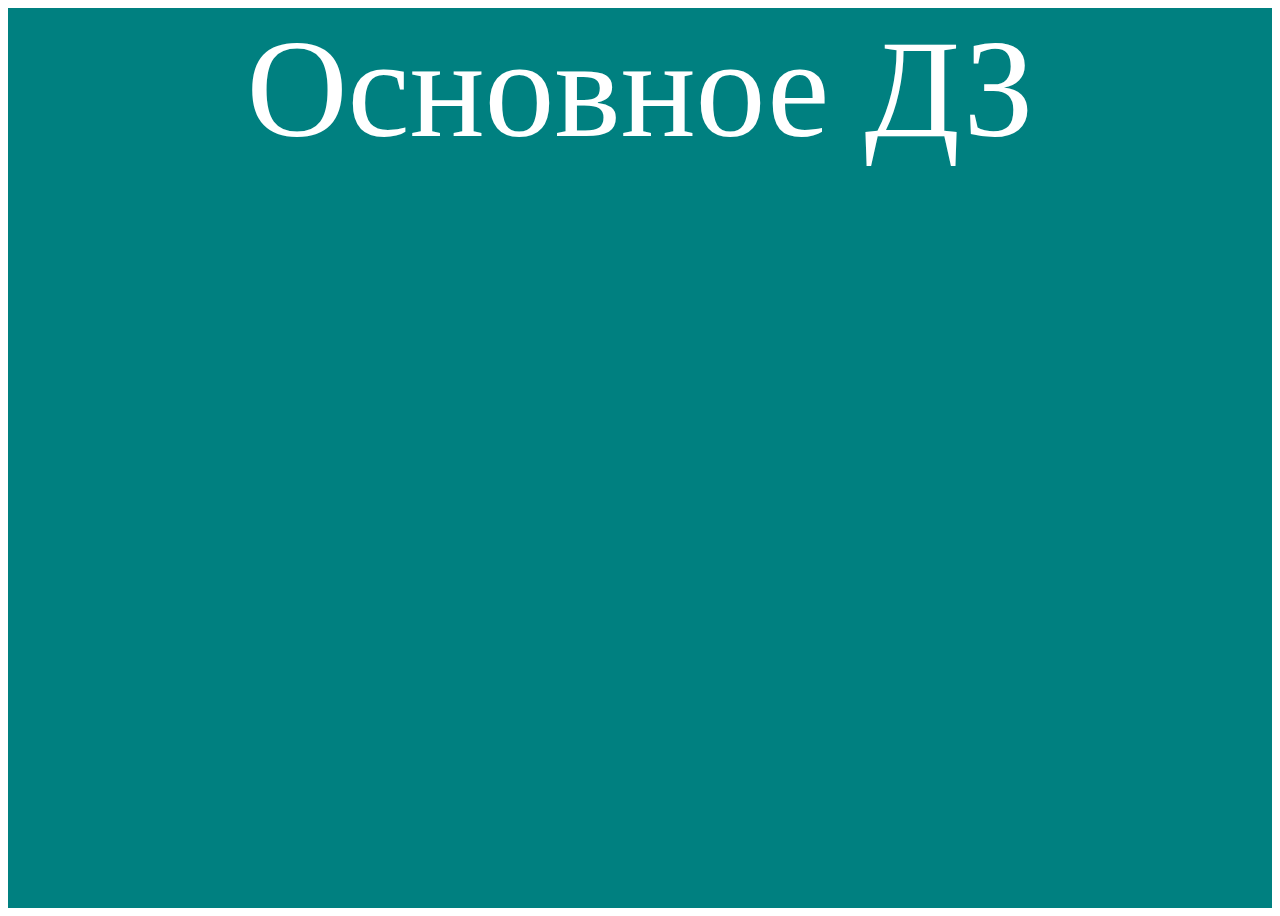
<file: module_01/index.html>
<!DOCTYPE html>
<html lang="en">
<head>
    <meta charset="UTF-8">
    <meta name="viewport" content="width=device-width, initial-scale=1.0">
    <meta http-equiv="X-UA-Compatible" content="ie=edge">
    <title>Домашка Сережи 1</title>
</head>
<body>
    <div style="position: relative; width: 100%; height: 100vh; background-color: teal; color: #fff; font-size: 140px; text-align: center; vertical-align: middle;">
    Основное ДЗ
    </div>
    <script src="homework_1.js"></script>
</body>

</html>
</file>
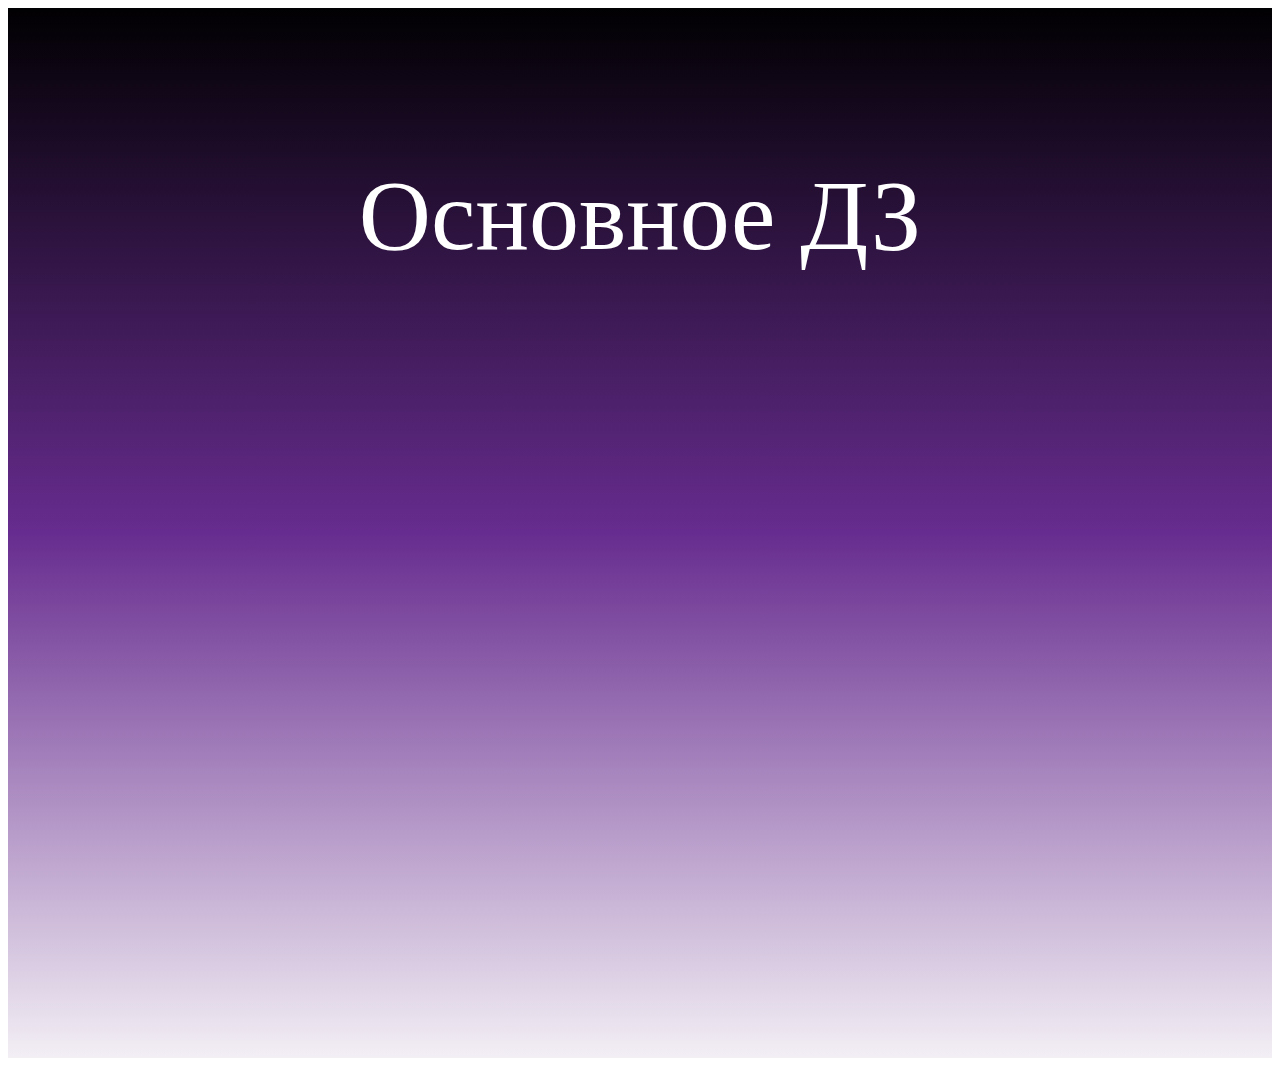
<file: module_02/index.html>
<!DOCTYPE html>
<html lang="en">
<head>
    <meta charset="UTF-8">
    <meta name="viewport" content="width=device-width, initial-scale=1.0">
    <meta http-equiv="X-UA-Compatible" content="ie=edge">
    <title>Домашка Сережи 2</title>
</head>
<body>
    <div style="position: relative; width: 100%; height: 100vh; background: linear-gradient(#010002, #672c8f, #f3eff5); color: #fff; font-size: 100px; text-align: center; padding-top: 150px;">
    Основное ДЗ
    </div>
    <script src="script.js"></script>
</body>

</html>
</file>
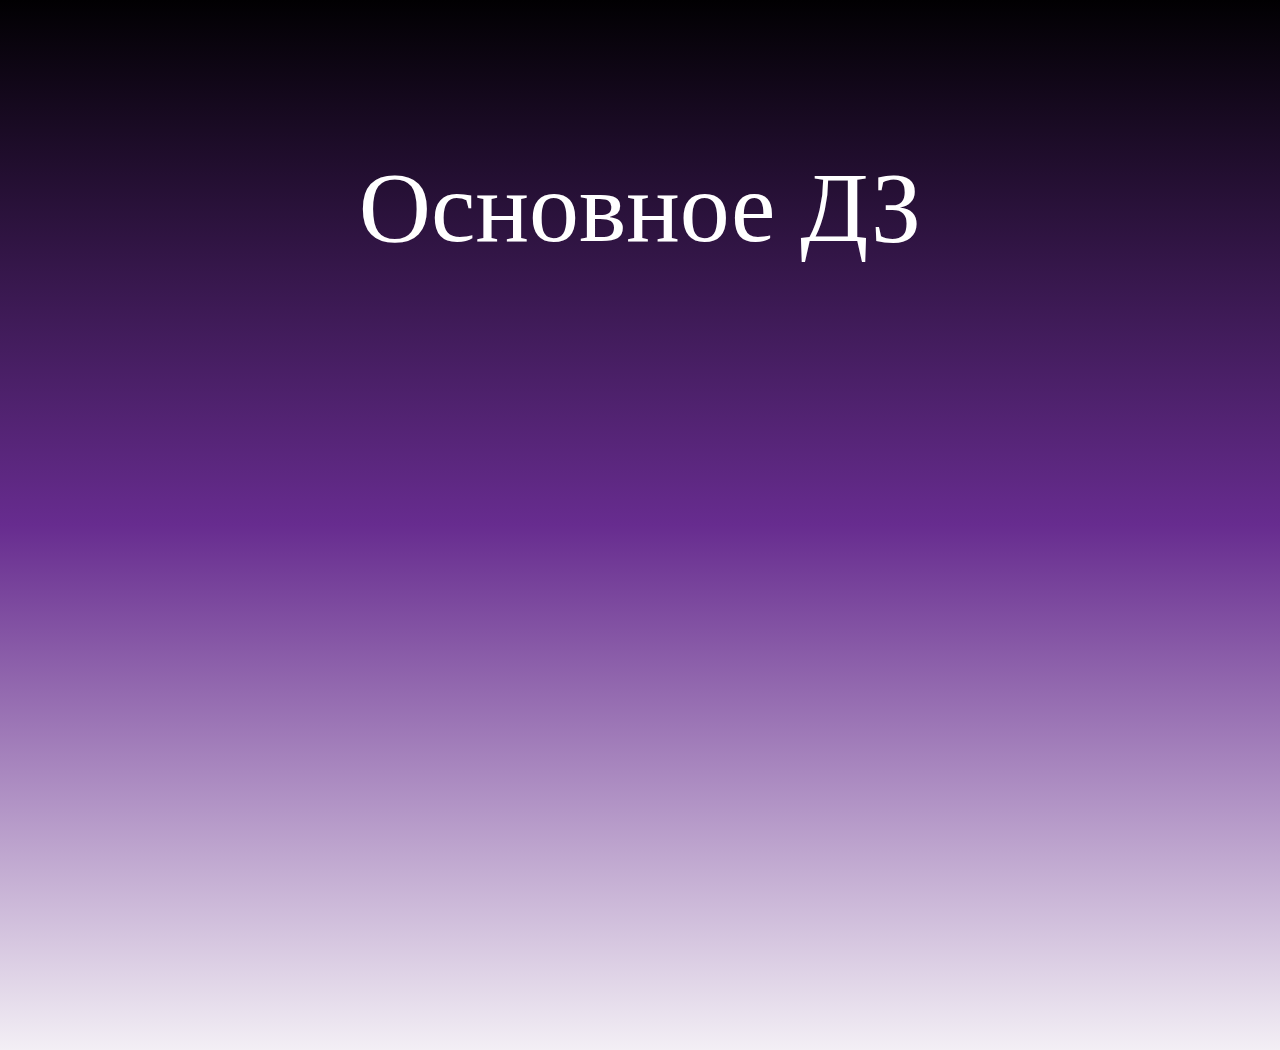
<file: module_03/index.html>
<!DOCTYPE html>
<html lang="en">
<head>
    <meta charset="UTF-8">
    <meta name="viewport" content="width=device-width, initial-scale=1.0">
    <meta http-equiv="X-UA-Compatible" content="ie=edge">
    <title>Домашка Сережи 3</title>
</head>
<body style="margin: 0px">
    <div style="position: relative; width: 100%; height: 100vh; background: linear-gradient(#010002, #672c8f, #f3eff5); color: #fff; font-size: 100px; text-align: center; padding-top: 150px;">
    Основное ДЗ
    </div>
    <script src="script.js"></script>
</body>

</html>
</file>
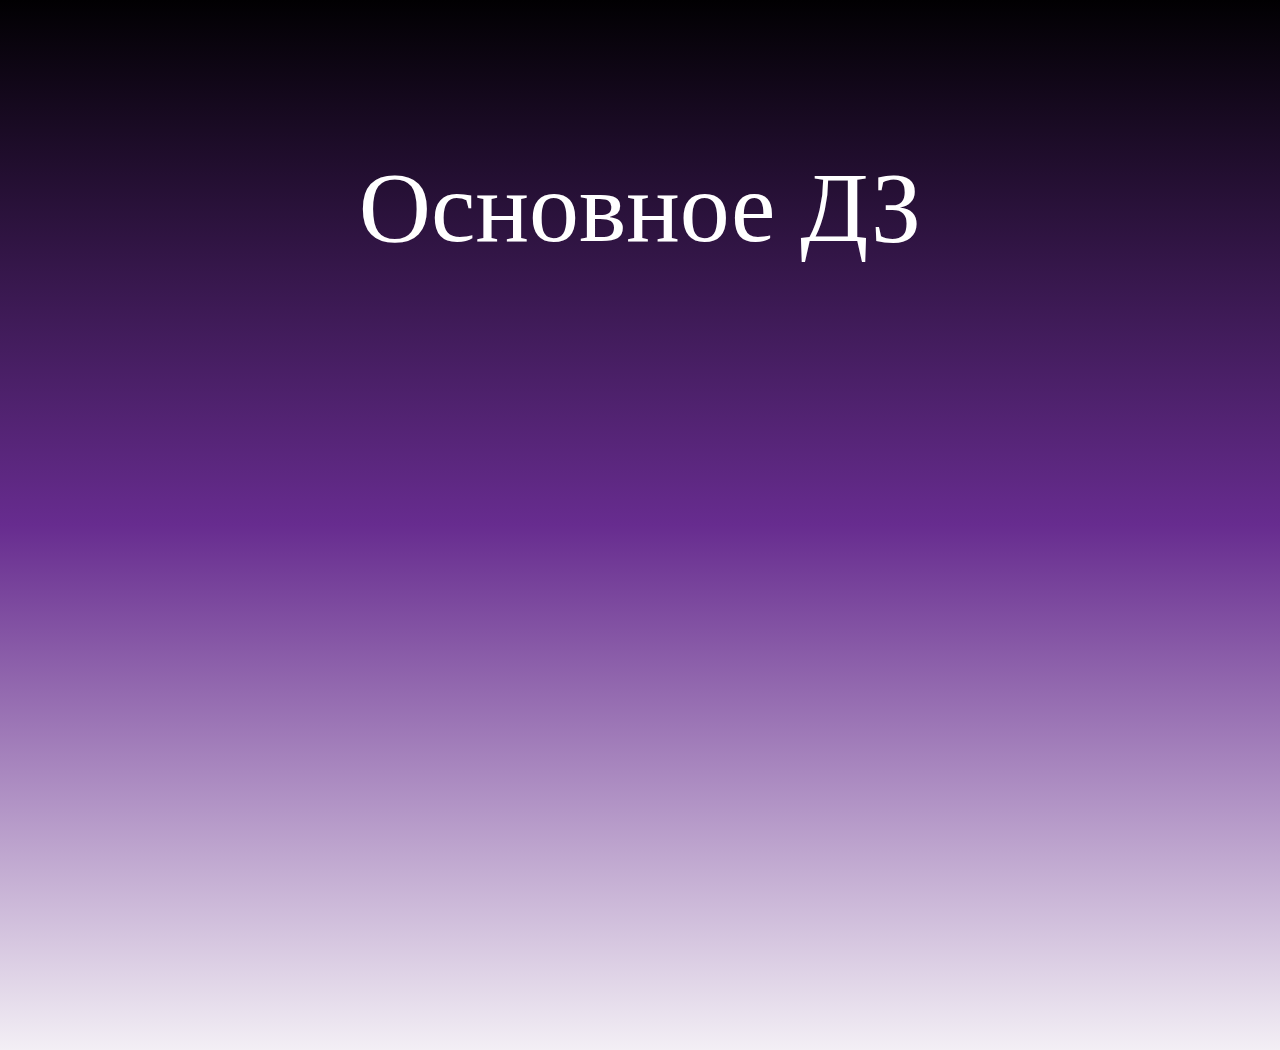
<file: module_04/index.html>
<!DOCTYPE html>
<html lang="en">
<head>
    <meta charset="UTF-8">
    <meta name="viewport" content="width=device-width, initial-scale=1.0">
    <meta http-equiv="X-UA-Compatible" content="ie=edge">
    <title>Домашка Сережи 4</title>
</head>

<body style="margin: 0px">
    <div style="position: relative; width: 100%; height: 100vh; background: linear-gradient(#010002, #672c8f, #f3eff5); color: #fff; font-size: 100px; text-align: center; padding-top: 150px;">
    Основное ДЗ
    </div>
    <script src="script.js"></script>
</body>

</html>
</file>
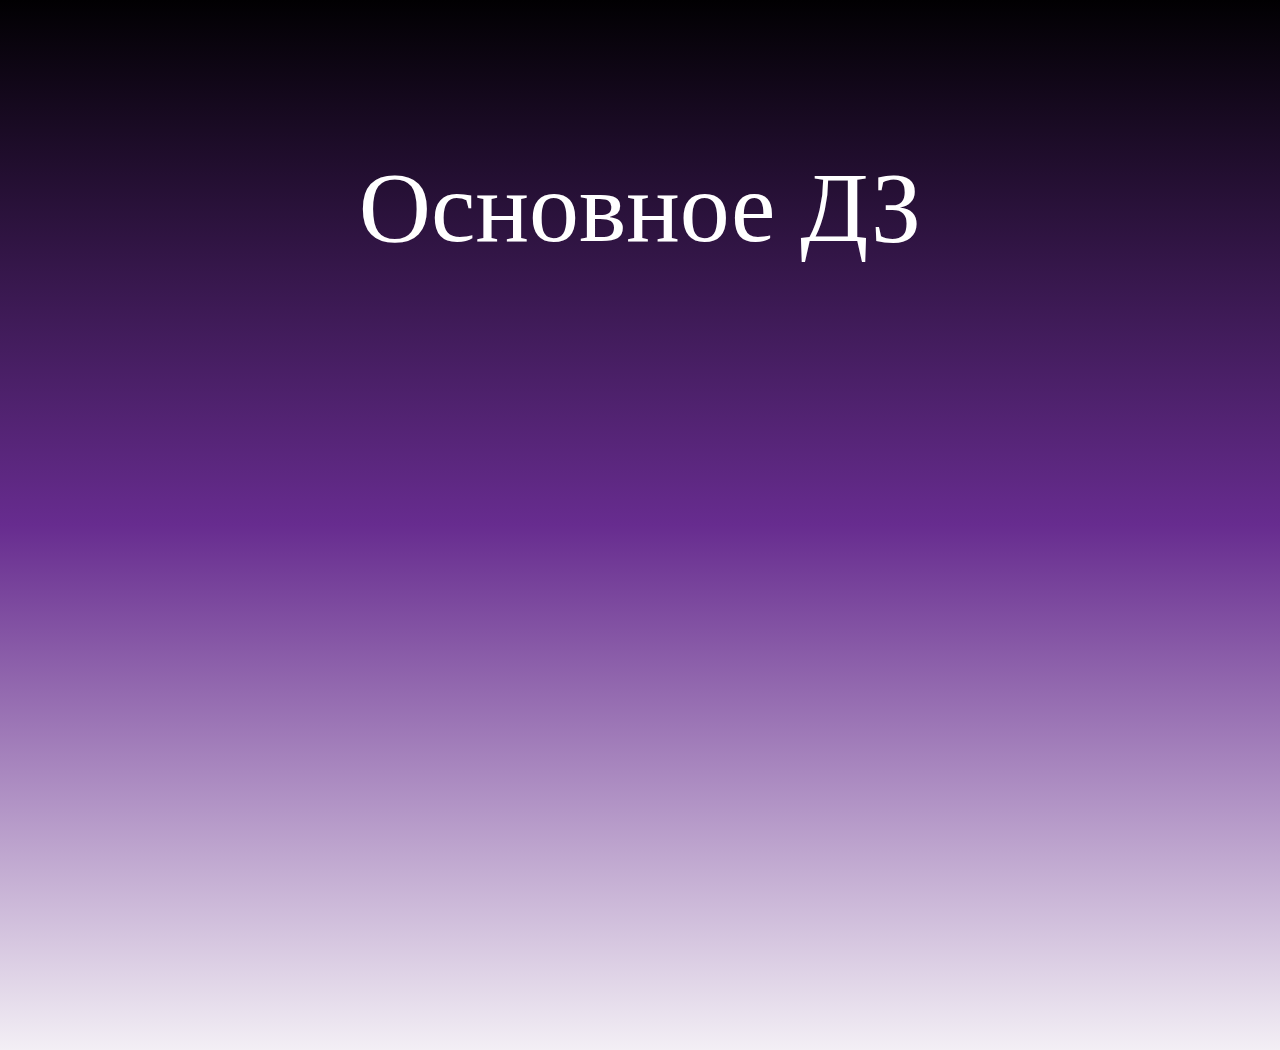
<file: module_05/index.html>
<!DOCTYPE html>
<html lang="en">
<head>
    <meta charset="UTF-8">
    <meta name="viewport" content="width=device-width, initial-scale=1.0">
    <meta http-equiv="X-UA-Compatible" content="ie=edge">
    <title>Домашка Сережи 5</title>
</head>
<body style="margin: 0px">
    <div style="position: relative; width: 100%; height: 100vh; background: linear-gradient(#010002, #672c8f, #f3eff5); color: #fff; font-size: 100px; text-align: center; padding-top: 150px;">
    Основное ДЗ
    </div>
    <script src="script.js"></script>
</body>

</html>
</file>
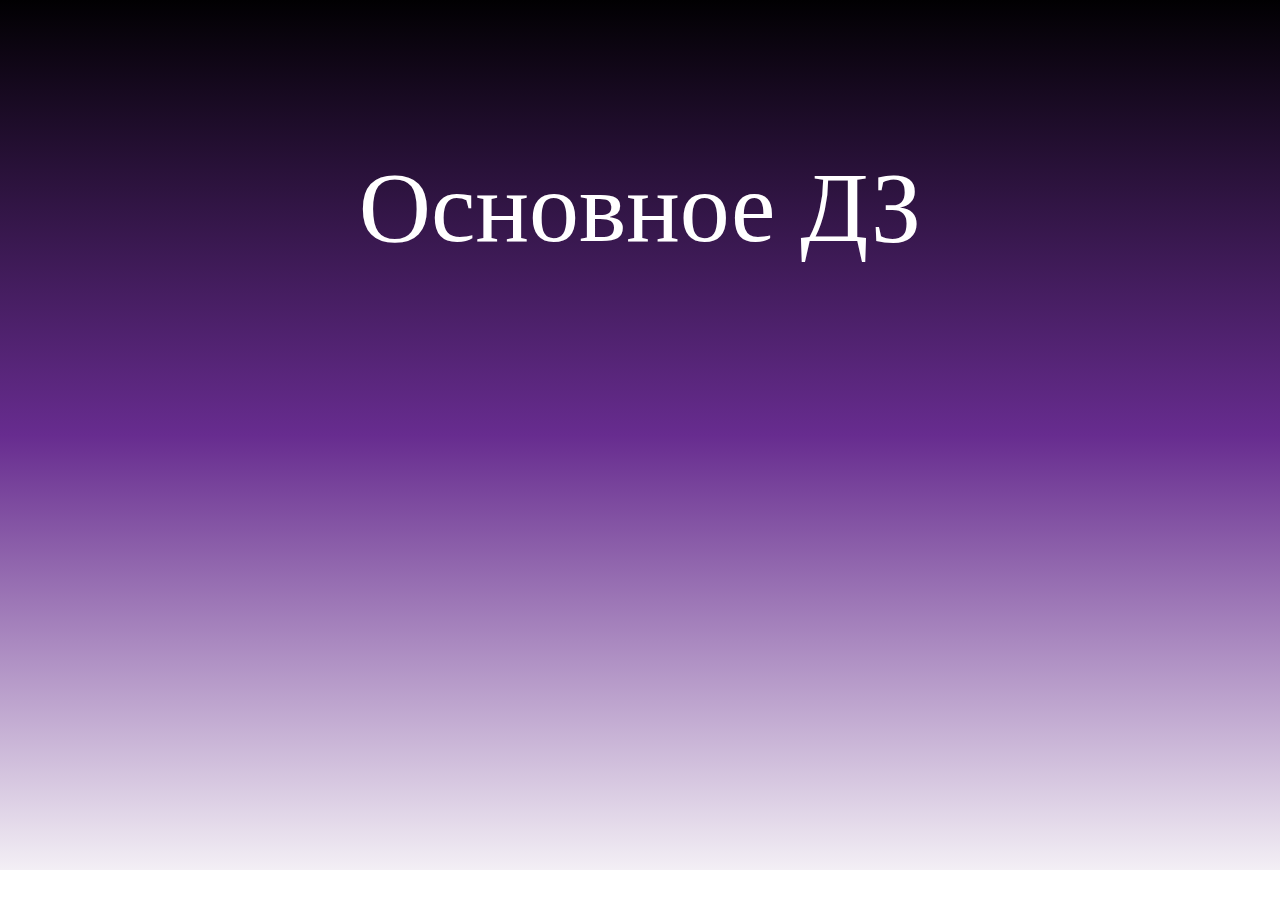
<file: module_06/index.html>
<!DOCTYPE html>
<html lang="en">
<head>
    <meta charset="UTF-8">
    <meta name="viewport" content="width=device-width, initial-scale=1.0">
    <meta http-equiv="X-UA-Compatible" content="ie=edge">
    <title>Домашка Сережи 6</title>
</head>
<body style="margin: 0px">
    <div style="position: relative; width: 100%; height: 80vh; background: linear-gradient(#010002, #672c8f, #f3eff5); color: #fff; font-size: 100px; text-align: center; padding-top: 150px;">
    Основное ДЗ
    </div>
    <script src="script.js"></script>
</body>

</html>
</file>
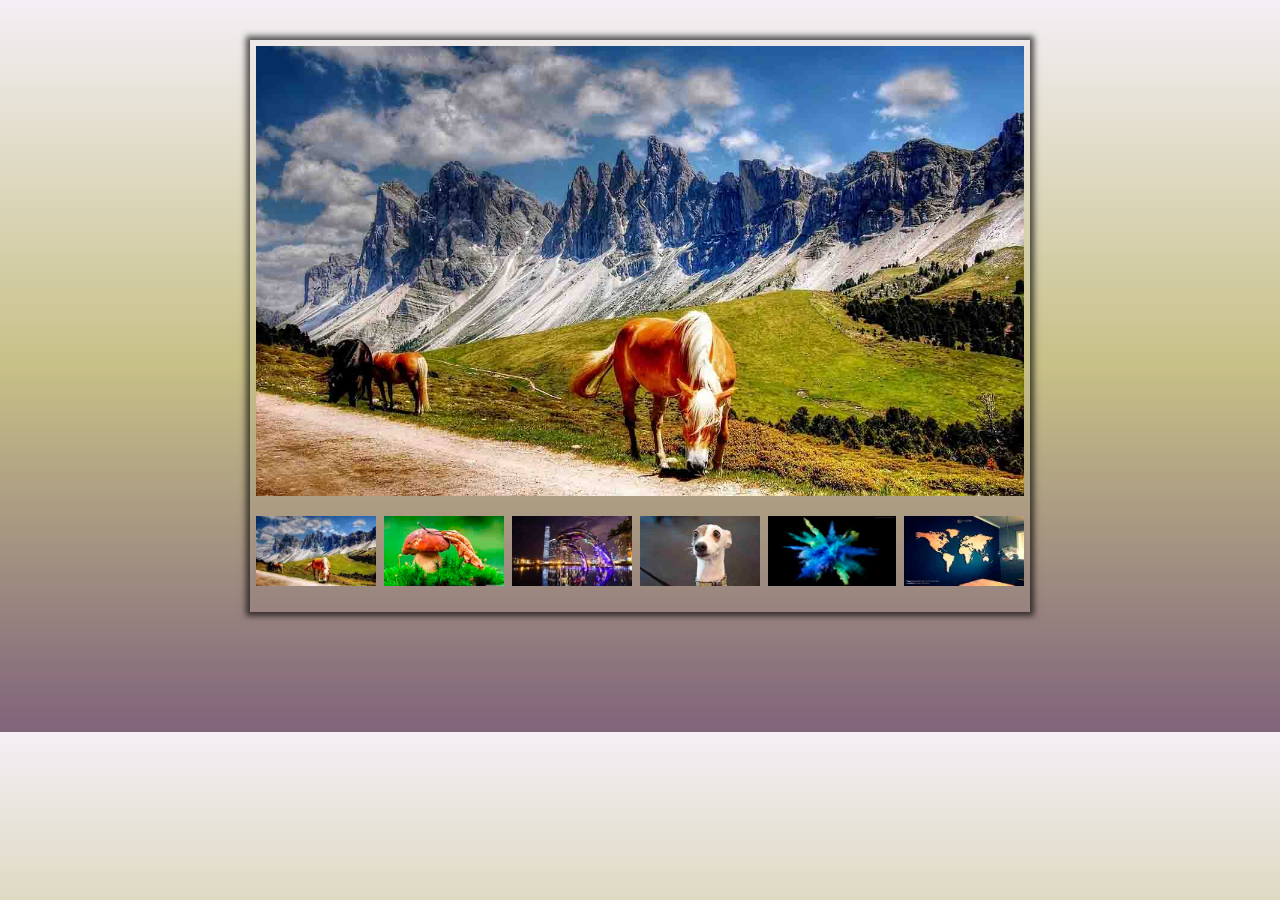
<file: module_08/index.html>
<!DOCTYPE html>
<html lang="en">
<head>
  <meta charset="UTF-8">
  <meta name="viewport" content="width=device-width, initial-scale=1.0">
  <meta http-equiv="X-UA-Compatible" content="ie=edge">
  <title>module08</title>
  <link rel="stylesheet" href="styles.css">
</head>
<body>
  <div class="image-gallery js-image-gallery">
    <!-- <div class="fullview">
      Если выбран первый элемент из preview
      <img src="img/fullview-1.jpg" alt="alt text 1">
    </div> -->
    <!-- li будет столько, сколько объектов в массиве картинок. Эти 3 для примера -->
    <!-- <ul class="preview">
      <li><img src="img/preview-1.jpg" data-fullview="img/fullview-1.jpg" alt="alt text 1"></li>
      <li><img src="img/preview-2.jpg" data-fullview="img/fullview-2.jpg" alt="alt text 2"></li>
      <li><img src="img/preview-3.jpg" data-fullview="img/fullview-3.jpg" alt="alt text 3"></li>
    </ul> -->
  </div>   
  <script src="script.js"></script>
</body>
</html>
</file>
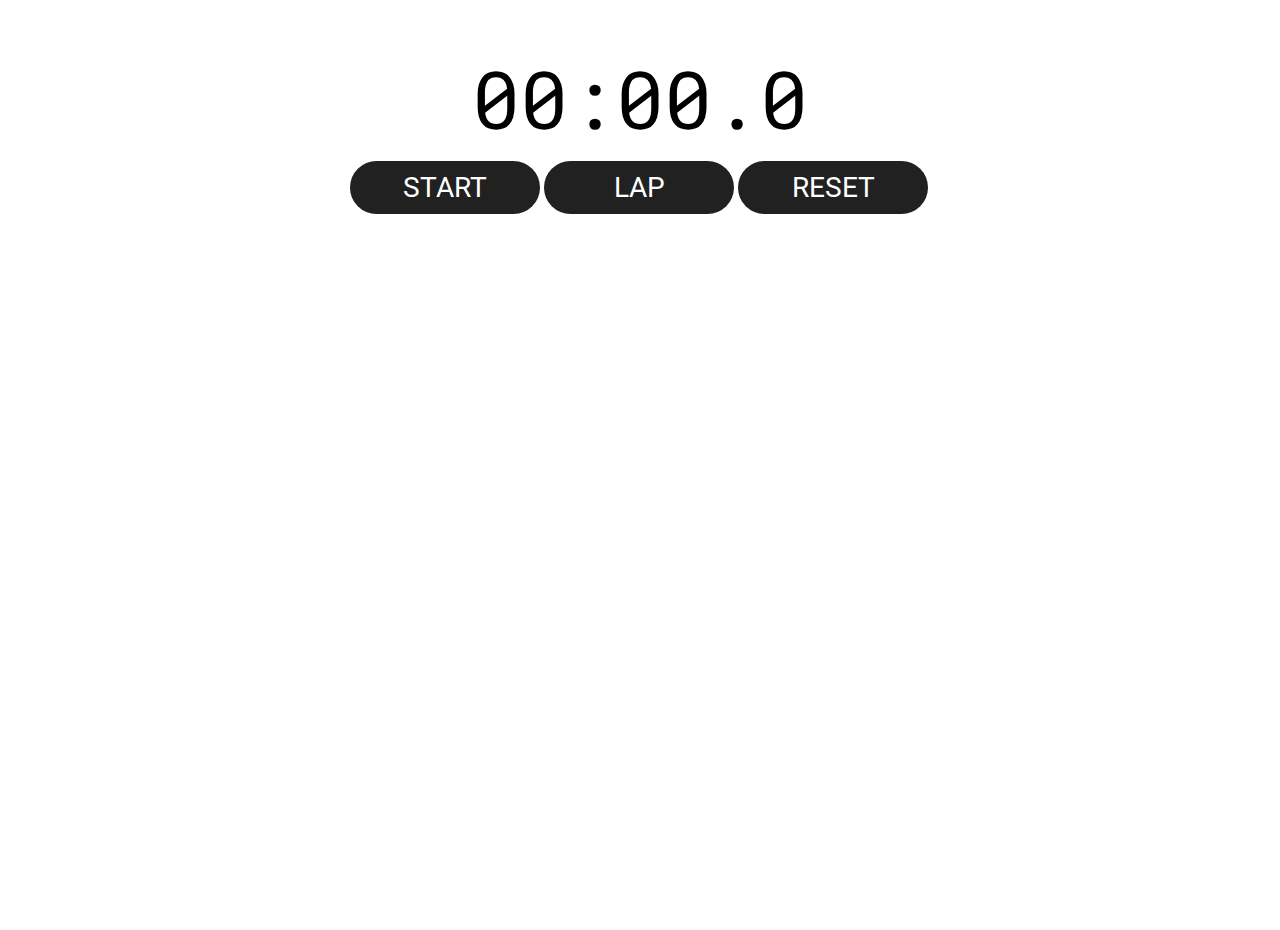
<file: module_09/index.html>
<!DOCTYPE html>
<html lang="en">
<head>
    <meta charset="UTF-8">
    <meta name="viewport" content="width=device-width, initial-scale=1.0">
    <meta http-equiv="X-UA-Compatible" content="ie=edge">
    <link rel="stylesheet" href="styles.css">
    <link href="https://fonts.googleapis.com/css?family=Roboto+Mono:300,400,700|Roboto:300,400,700" rel="stylesheet"> 
    <title>Домашка Сережи 09</title>
</head>
<body>
    <div class="stopwatch">
        <p class="time js-time clockface">00:00.0</p>
        <button class="timer-btn js-start">Start</button>
        <button class="timer-btn js-take-lap">Lap</button>
        <button class="timer-btn js-reset">Reset</button>
      </div>
      <ul class="laps js-laps"></ul>

      <script src="script.js"></script>
</body>
</html>
</file>
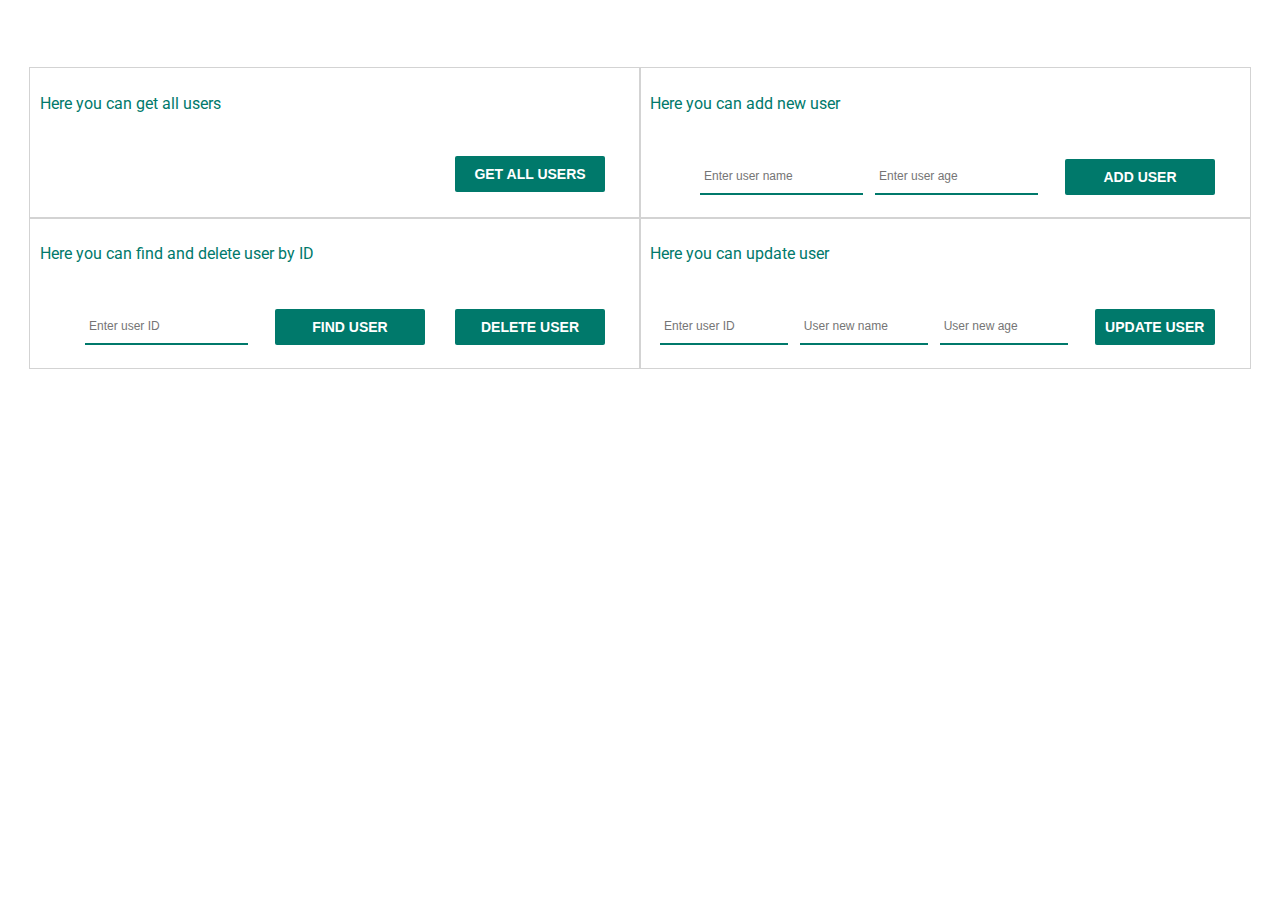
<file: module_10/index.html>
<!DOCTYPE html>
<html lang="en">
<head>
    <meta charset="UTF-8">
    <meta name="viewport" content="width=device-width, initial-scale=1.0">
    <meta http-equiv="X-UA-Compatible" content="ie=edge">
    <link rel="stylesheet" href="styles.css">
    <link href="https://fonts.googleapis.com/css?family=Roboto+Mono:300,400,700|Roboto:300,400,700" rel="stylesheet"> 
    <title>Домашка Сережи 10</title>
</head>
<body>
    <div class="container">
    <div class="inner-container get">
        <p class="inner-container__title">Here you can get all users</p>
        <button class="mdc-btn get-all" type="submit">get all users</button>
    </div>    
    <div class="inner-container add">
        <p class="inner-container__title">Here you can add new user</p>    
        <form class="create-form form">
          <input type="text" name="name" id="name" placeholder="Enter user name">
          <input type="number" name="age" id="age" placeholder="Enter user age">
          <button class="mdc-btn add-user" type="submit">add user</button>
        </form>
    </div>
    <div class="inner-container delete">
        <p class="inner-container__title">Here you can find and delete user by ID</p>
        <form class="search-form form">      
          <input type="text" name="id" id="id" placeholder="Enter user ID">
          <button class="mdc-btn find-user" type="submit">find user</button>
          <button class="mdc-btn delete-user" type="submit">delete user</button>
        </form>
    </div>
    <div class="inner-container update">
        <p class="inner-container__title">Here you can update user</p>
        <form class="create-form form">
          <input type="text" name="id" id="update-id" placeholder="Enter user ID">
          <input type="text" name="name" id="update-name" placeholder="User new name">
          <input type="number" name="age" id="update-age" placeholder="User new age">
          <button class="mdc-btn update-user" type="submit">update user</button>
        </form>
    </div>    
    </div>
    <table hidden>
        <thead>
          <tr>
            <th>User name</th>
            <th>ID</th>
            <th>Age</th>
            <th><button class="mdc-btn clear-table" type="submit">clear table</button></th>
          </tr>
        </thead>
        <tbody></tbody>
    </table>
      <script src="script.js"></script>
</body>
</html>
</file>
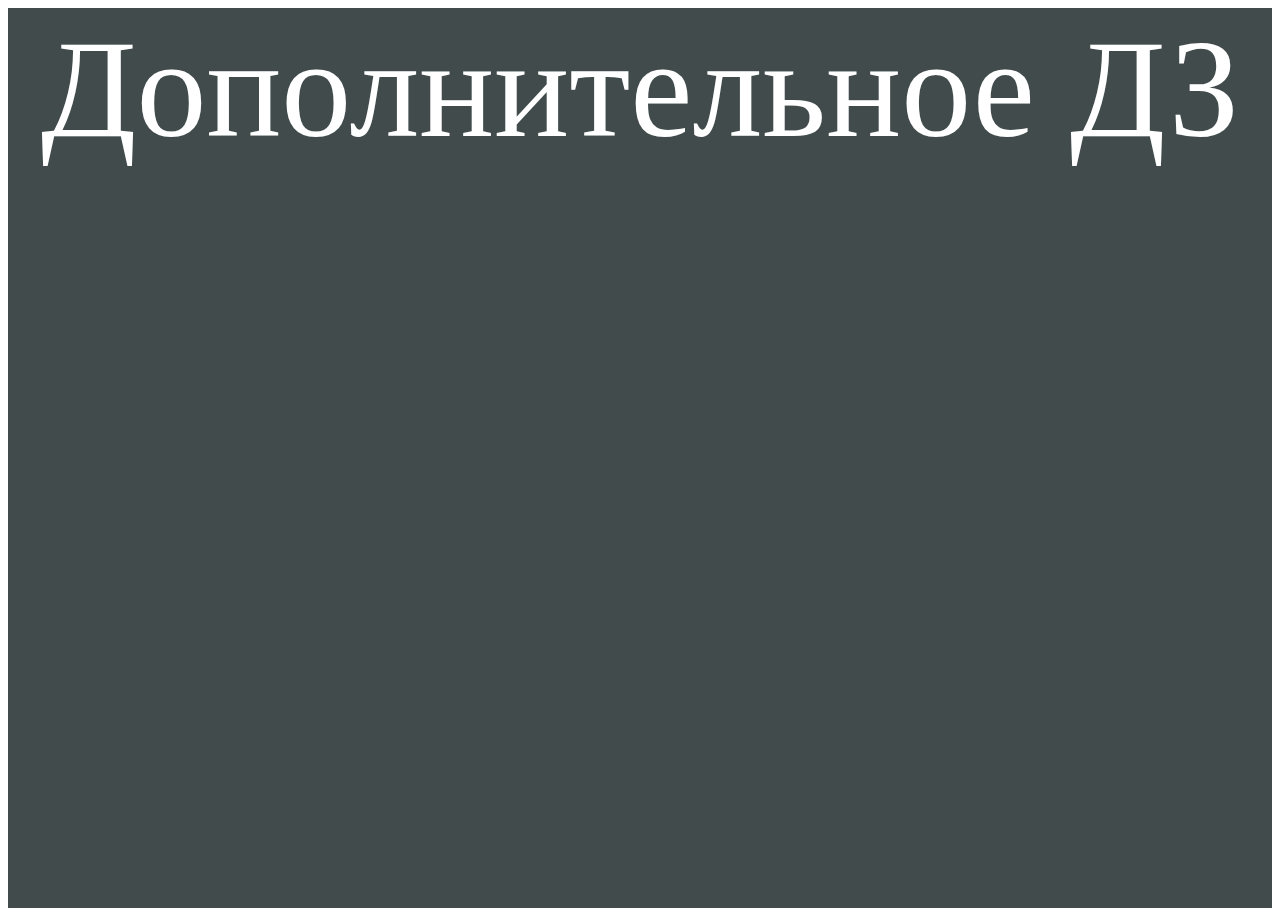
<file: module_01/index_extra.html>
<!DOCTYPE html>
<html lang="en">
<head>
    <meta charset="UTF-8">
    <meta name="viewport" content="width=device-width, initial-scale=1.0">
    <meta http-equiv="X-UA-Compatible" content="ie=edge">
    <title>Домашка Сережи 1</title>
</head>
<body>
    <div style="position: relative; width: 100%; height: 100vh; background-color: #414b4c; color: #fff; font-size: 140px; text-align: center; vertical-align: middle;">
    Дополнительное ДЗ
    </div>
    <script src="homework_extra.js"></script>
</body>

</html>
</file>
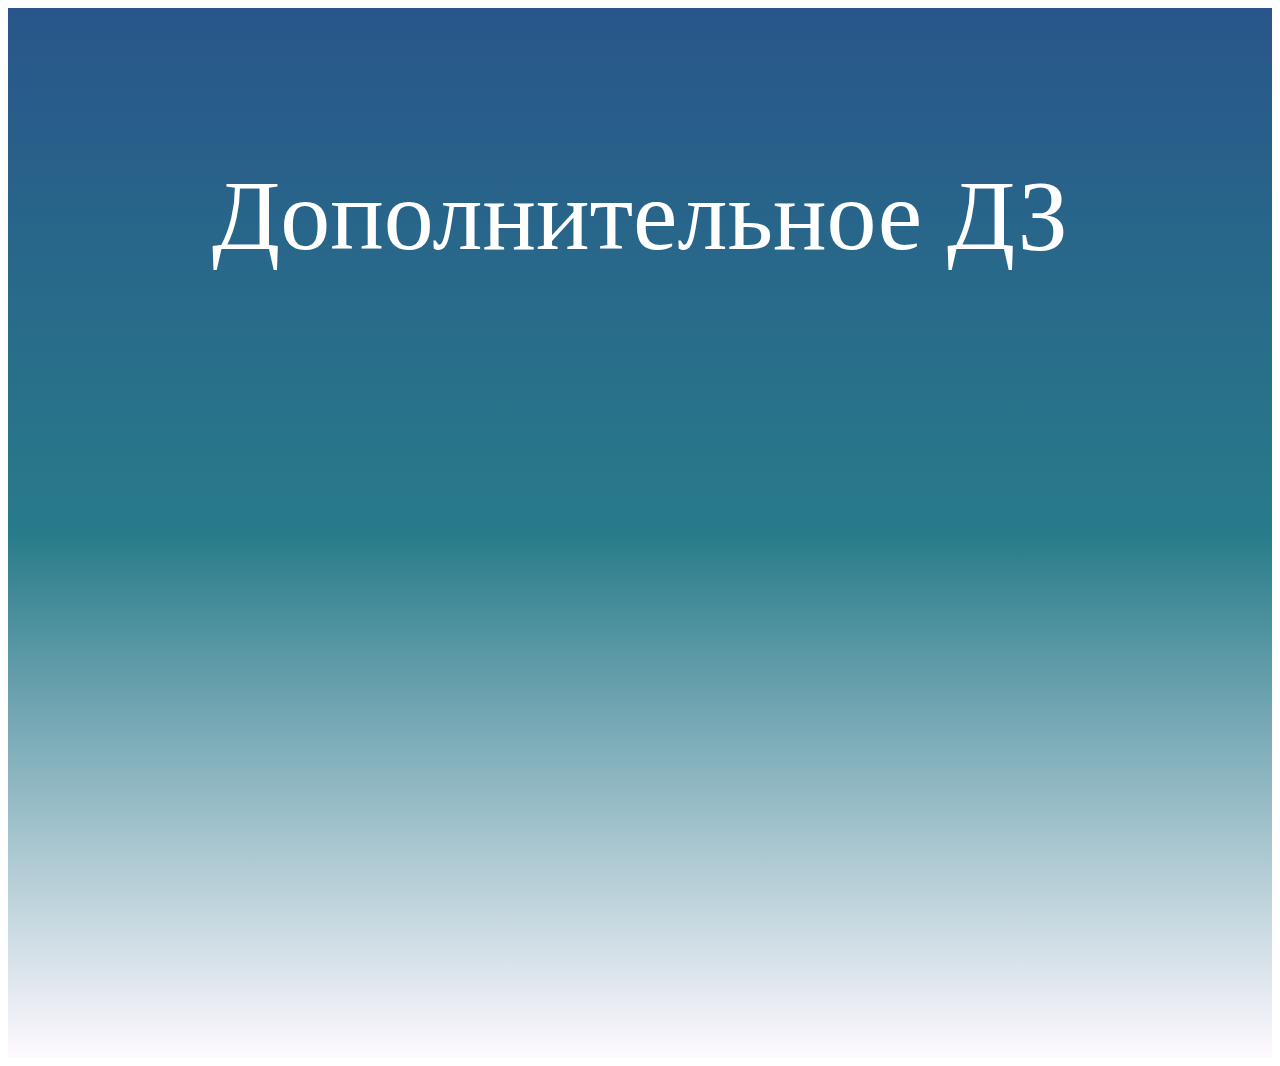
<file: module_02/index_extra.html>
<!DOCTYPE html>
<html lang="en">
<head>
    <meta charset="UTF-8">
    <meta name="viewport" content="width=device-width, initial-scale=1.0">
    <meta http-equiv="X-UA-Compatible" content="ie=edge">
    <title>ДОП-домашка Сережи 2</title>
</head>
<body>
    <div style="position: relative; width: 100%; height: 100vh; background: linear-gradient(#28568a, #287b8a, #fff9ff); color: #fff; font-size: 100px; text-align: center; padding-top: 150px;">
    Дополнительное ДЗ
    </div>
    <script src="script_extra.js"></script>
</body>

</html>
</file>
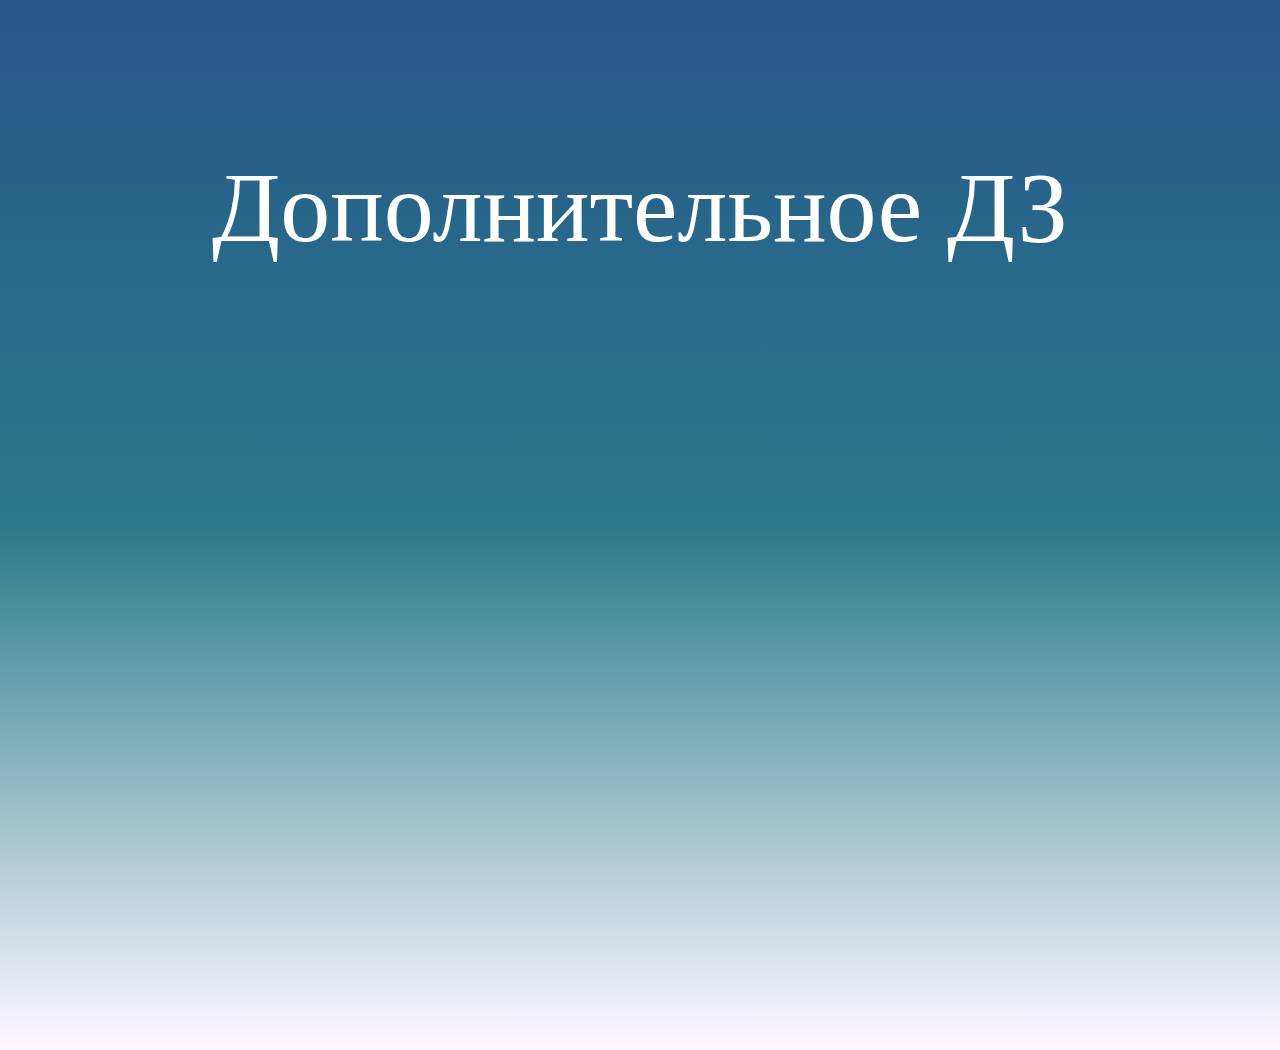
<file: module_05/index_extra.html>
<!DOCTYPE html>
<html lang="en">
<head>
    <meta charset="UTF-8">
    <meta name="viewport" content="width=device-width, initial-scale=1.0">
    <meta http-equiv="X-UA-Compatible" content="ie=edge">
    <title>ДОП-домашка Сережи 5</title>
</head>
<body style="margin: 0px">
    <div style="position: relative; width: 100%; height: 100vh; background: linear-gradient(#28568a, #287b8a, #fff9ff); color: #fff; font-size: 100px; text-align: center; padding-top: 150px;">
    Дополнительное ДЗ
    </div>
    <script src="script_extra.js"></script>
</body>

</html>
</file>
<file: module_08/styles.css>
body {
  margin: 10px 0 90px;
  padding: 30px 0 30px;
  background: linear-gradient(#f3eff5, #c7c087, #80647b);
}
img {
  width: 100%;
  margin: 0 auto;  
  display: block;
  transition-duration: 0.16s;
}
li {
  margin: 0 4px;
}
li:first-child {
  margin-left: 0;
}
li:last-child {
  margin-right: 0;
}
li>img:hover {
  box-shadow: 2px 2px 6px 3px rgba(0, 0, 0, 0.65);
  transition-duration: 0.16s;
}
.image-gallery {
  width: 60%;
  height: 80%;
  margin: 0 auto;
  padding: 6px;
  box-shadow: 0 0 6px 4px rgba(0, 0, 0, 0.65);
}
.fullview {
  width: 100%;
  margin: 0 auto;
}
.preview {
  width: 100%;
  margin: 20px auto;
  list-style: none;
  padding: 0;
  display: flex;
  justify-content: space-between;
  flex-wrap: nowrap;
}
.selected {
  outline: 2px solid rgb(133, 241, 255);
  transform: scale(1.05);
}
</file>
<file: module_09/styles.css>
* {
  box-sizing: border-box;
  padding: 0;
  margin: 0;
}

body {
  min-height: 100vh;
}

.timer {
  padding: 30px;
  text-align: center;
  box-shadow: 0 0 4px 2px rgba(0, 0, 0, 0.2);
  color: #212121;
  border-radius: 2px;
}

.clockface {
  margin-bottom: 15px;
  font-family: "Roboto Mono", monospace;
  font-size: 80px;
}

.timer-btn {
  display: inline;
  width: 190px;
  text-transform: uppercase;
  border: 0;
  background-color: #212121;
  color: #ffffff;
  padding: 10px 20px;
  cursor: pointer;
  font-size: 28px;
  border-radius: 29px;
  font-family: "Roboto", sans-serif;
}
.timer-btn:focus {
  outline: none;
}
.time {
  margin: 10px auto;
  text-align: center;
}
.active {
  background-color: #2196F3;
}
.stopwatch {
  width: 590px;
  margin: 30px auto;
  padding: 5px;
}
.laps {
  list-style: none;
  width: 700px; 
  display: block;
  font-size: 20px;
  margin: 30px auto;
  padding: 50px;

}
</file>
<file: module_10/styles.css>
body {
  font-family: "Roboto", sans-serif;
  background: #fff;
}

.container {
  padding-top: 60px;
  width: 100%;
  margin: 0 auto 50px;
  display: flex;
  justify-content: center;
  flex-wrap: wrap;
}

.inner-container {
  width: 610px;
  height: 150px;
  outline: 1px solid lightgrey;
}

.inner-container__title {
  font-size: 16px;
  padding: 10px;
  color: #00796b;
}

.mdc-btn {
  width: 150px;
  height: 36px;
  margin: 0 15px;
  padding: 0 10px;
  border: 0;
  outline: 0;
  border-radius: 2px;
  color: #fff;
  font-size: 14px;
  text-transform: uppercase;
  font-weight: 600;
  background-color: #00796b;
  cursor: pointer;
  box-shadow: 0 4px 4px 0 rgba(#414141, 0.3);
}
  .mdc-btn:hover {
    background-color: #004c40;
  }
  .mdc-btn:active {
    box-shadow: 0 6px 4px 0 rgba(#414141, 0.3);
  }
.clear-table {
    width: 250px;
    margin: 0;
    background-color: #e787ac;
}  

.form {
  display: flex;
  justify-content: flex-end;
  padding: 20px;
  box-shadow: 0 0 2px 2px rgba(#414141, 0.2);
}

.form input {
  margin-right: 12px;
  padding: 4px;
  outline: 0;
  border: 0;
  min-width: 70px;
  color: #263238;
  font-size: 12px;
  background-color: transparent;
  border-bottom: 2px solid #00796b;
}
input:focus {
  border-bottom: 2px solid #e787ac;
}
.form::placeholder {
  color: #616161;
}
.get-all {
  margin: 33px auto;
  display: block;
  position: relative;
  left: 195px;
}

table {
  margin: 10px auto;
  table-layout: fixed;
  border-spacing: 0;
  border-collapse: collapse;
}
th {
  background-color: #e787ac;
}

td {
    border: 1px solid lightgrey;
    height: 60px;
    width: 250px;
    text-align: center;
    vertical-align: middle;
}
</file>
